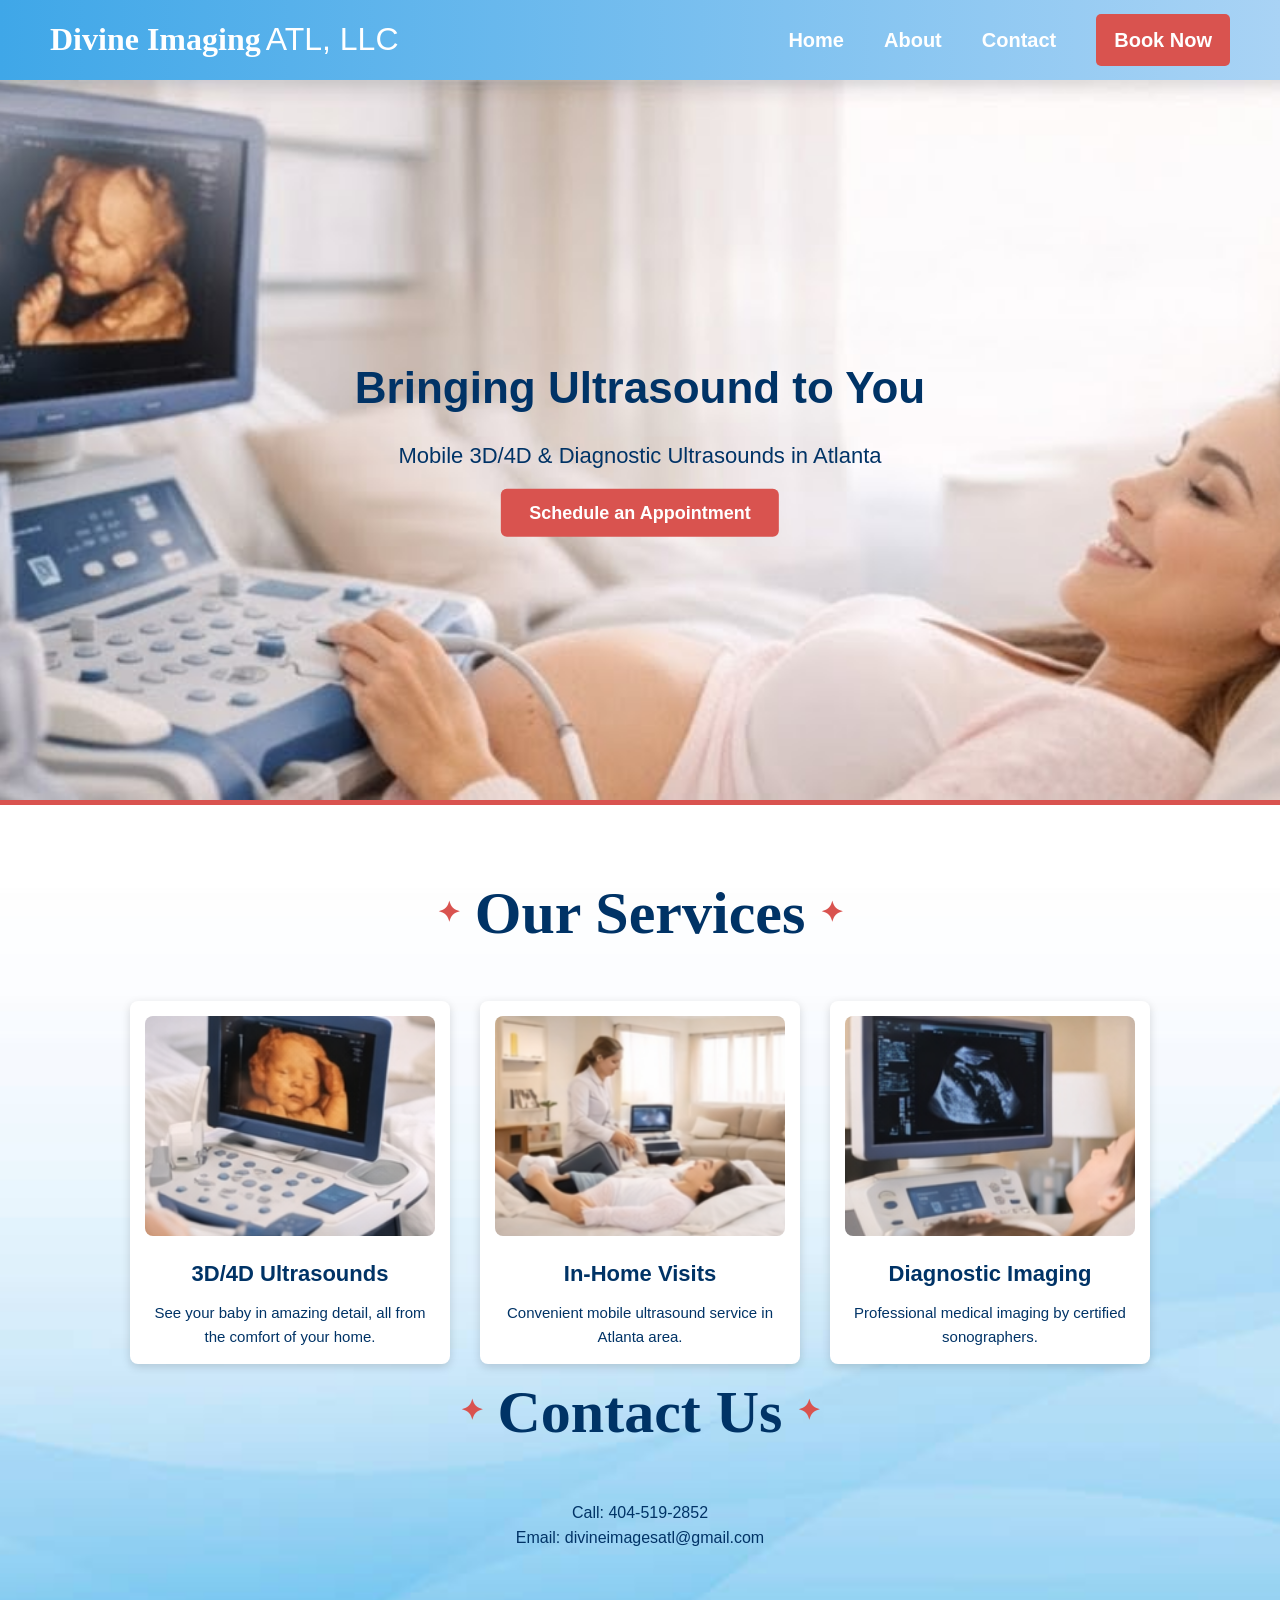
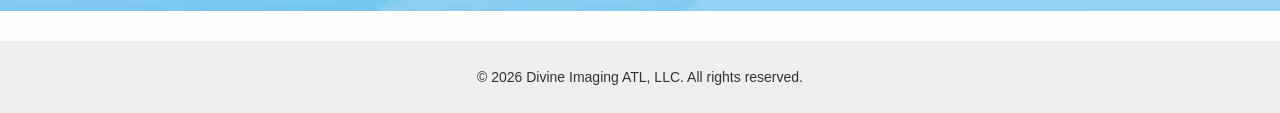
<file: index.html>
<!DOCTYPE html>
<html lang="en">
<head>
<meta charset="UTF-8">
<meta name="viewport" content="width=device-width, initial-scale=1.0">
<title>Divine Imaging ATL, LLC</title>
<link rel="stylesheet" href="style.css">
<style>
/* BODY */
body {
  margin: 0;
  padding: 0;
  font-family: Arial, sans-serif;
  background-color: #fefefe;
  color: #333;
}

/* HEADER */
header {
  display: flex;
  justify-content: space-between;
  align-items: center;
  padding: 15px 50px;
  background: linear-gradient(to right, #3fa7e8, #a9d3f5);
  height: 80px;
  box-sizing: border-box;
}

.header-left {
  font-size: 32px; /* large like mockup */
  font-weight: bold;
  color: white;
  display: flex;
  align-items: center;
  gap: 5px;
}

.header-left .cursive {
  font-family: 'Brush Script MT', cursive;
}

.header-left .normal {
  font-family: Arial, sans-serif;
  font-weight: normal;
}

.header-right {
  display: flex;
  justify-content: flex-end;
  align-items: center;
  gap: 40px; /* spacing between nav links */
}

.header-right a {
  color: white;
  text-decoration: none;
  font-weight: bold;
  font-size: 20px; /* larger nav links */
}

.header-right a.book {
  background-color: #d9534f;
  padding: 10px 18px;
  border-radius: 5px;
}

.header-right a.book:hover {
  background-color: #c9302c;
}

@media(max-width:768px){
  header {
    flex-direction: column;
    height: auto;
    text-align: center;
  }
  .header-right {
    margin-top: 10px;
    justify-content: center;
    gap: 20px;
  }
  .header-right a {
    font-size: 18px;
  }
}

/* HERO */
.hero {
  position: relative;
  width: 100%;
  height: 80vh;
  overflow: hidden;
}

.hero img {
  width: 100%;
  height: 100%;
  object-fit: cover;
  display: block;
}

.hero-text {
  position: absolute;
  top: 50%;
  left: 50%;
  transform: translate(-50%, -50%);
  max-width: 750px;
  text-align: center;
  color: white;
  padding: 20px 30px;
}

.hero-text h2 {
  font-family: Arial, sans-serif;
  font-size: 44px;
  font-weight: bold;
  margin-bottom: 15px;
}

.hero-text p {
  font-family: Arial, sans-serif;
  font-size: 22px;
  margin-bottom: 25px;
}

.hero-text a {
  font-family: Arial, sans-serif;
  font-size: 18px;
  font-weight: bold;
  color: #fff;
  background-color: #d9534f;
  padding: 14px 28px;
  border-radius: 6px;
  text-decoration: none;
}

.hero-text a:hover {
  background-color: #c9302c;
}

/* RED LINE UNDER HERO */
.hero-underline {
  height: 5px;
  width: 100%;
  background-color: #d9534f;
}

/* SERVICES SECTION */
.services {
  text-align: center;
  padding: 60px 20px;
  background-color: #f1f7ff;
}

.services-title {
  font-family: 'Brush Script MT', cursive; /* cursive title */
  font-size: 32px;
  margin-bottom: 40px;
  display: flex;
  justify-content: center;
  align-items: center;
  gap: 15px; /* space between decorative sides */
}

.services-title .decor {
  font-size: 28px; /* decorative design on left and right */
  color: #d9534f;
}

.service-cards {
  display: flex;
  justify-content: center;
  flex-wrap: wrap;
  gap: 30px;
}

.card {
  width: 320px;
  background-color: white;
  border-radius: 8px;
  box-shadow: 0 3px 10px rgba(0,0,0,0.15);
  text-align: center;
  padding: 15px;
}

.card img {
  width: 100%;
  height: 220px;
  object-fit: cover;
  border-radius: 8px;
  margin-bottom: 12px;
}

.card h4 {
  font-size: 22px;
  margin-bottom: 10px;
  font-weight: bold;
}

.card p {
  font-size: 15px;
}

/* FOOTER */
footer {
  background-color: #eee;
  padding: 25px;
  text-align: center;
  font-size: 14px;
  margin-top: 30px;
}
</style>
</head>
<body>

<!-- HEADER -->
<header>
  <div class="header-left">
    <span class="cursive">Divine Imaging</span> <span class="normal">ATL, LLC</span>
  </div>
  <nav class="header-right">
    <a href="index.html">Home</a>
    <a href="about.html">About</a>
    <a href="contact.html">Contact</a>
    <a href="https://calendly.com" class="book" target="_blank">Book Now</a>
  </nav>
</header>

<!-- HERO -->
<section class="hero">
  <img src="hero.png" alt="Hero Banner">
  <div class="hero-text">
    <h2>Bringing Ultrasound to You</h2>
    <p>Mobile 3D/4D & Diagnostic Ultrasounds in Atlanta</p>
    <a href="https://calendly.com" target="_blank">Schedule an Appointment</a>
  </div>
</section>

<!-- RED LINE UNDER HERO -->
<div class="hero-underline"></div>

<!-- SERVICES -->
<section class="services">
  <h3 class="services-title"><span class="decor">✦</span> Our Services <span class="decor">✦</span></h3>
  
  <div class="service-cards">
    <div class="card">
      <img src="service1.png" alt="3D/4D Ultrasound">
      <h4>3D/4D Ultrasounds</h4>
      <p>See your baby in amazing detail, all from the comfort of your home.</p>
    </div>
    <div class="card">
      <img src="service2.png" alt="In-Home Visits">
      <h4>In-Home Visits</h4>
      <p>Convenient mobile ultrasound service in Atlanta area.</p>
    </div>
    <div class="card">
      <img src="service3.png" alt="Diagnostic Imaging">
      <h4>Diagnostic Imaging</h4>
      <p>Professional medical imaging by certified sonographers.</p>
    </div>
  </div>

  <!-- CONTACT PART UNDERNEATH THE 3 SERVICE CARDS -->
  <div class="contact-section">
    <h3 class="services-title"><span class="decor">✦</span> Contact Us <span class="decor">✦</span></h3>
    <p>Call: 404-519-2852</p>
    <p>Email: divineimagesatl@gmail.com</p>
  </div>
</section>


<!-- FOOTER -->
<footer>
  &copy; 2026 Divine Imaging ATL, LLC. All rights reserved.
</footer>

</body>
</html>
</file>
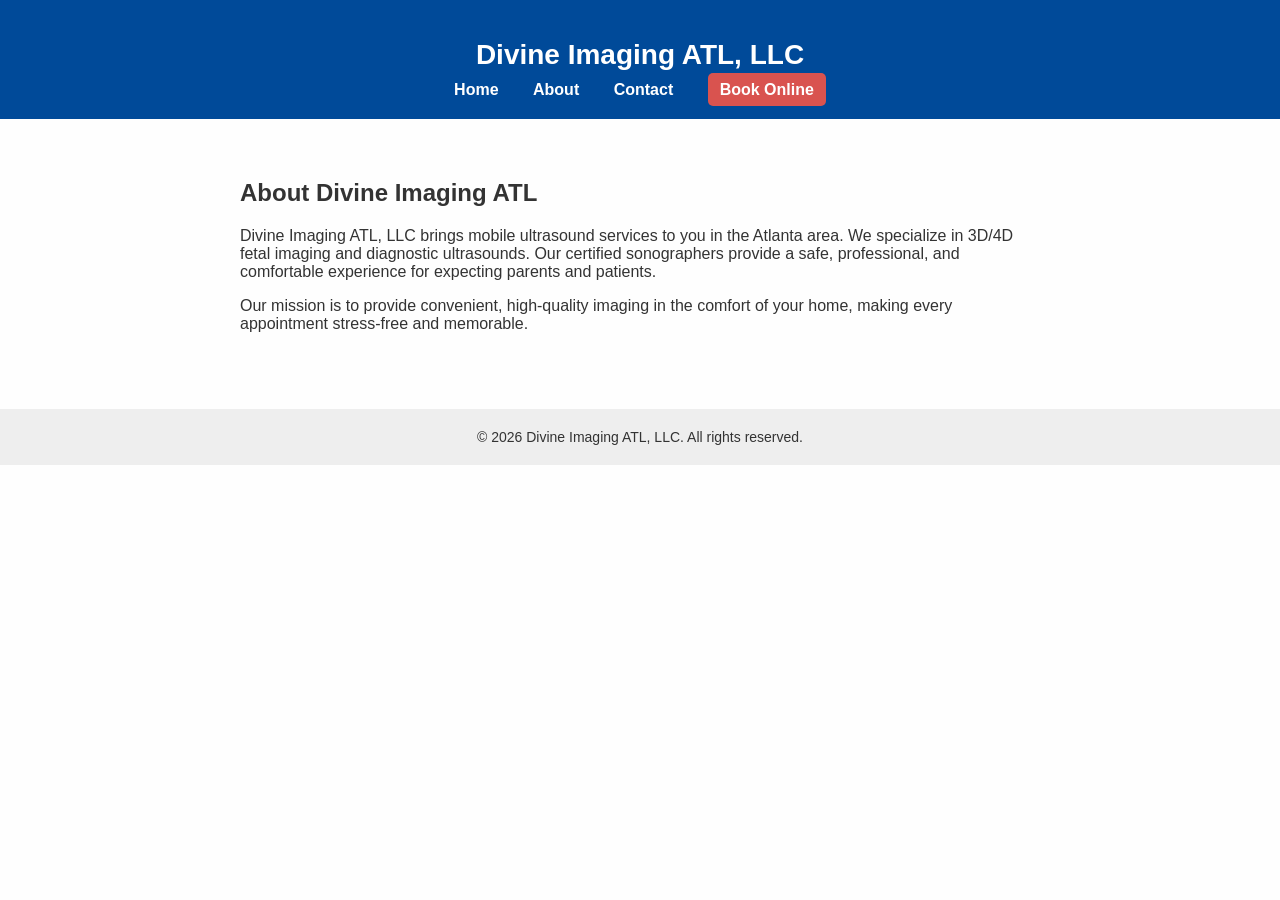
<file: about.html>
<!DOCTYPE html>
<html lang="en">
<head>
<meta charset="UTF-8">
<meta name="viewport" content="width=device-width, initial-scale=1.0">
<title>Divine Imaging ATL, LLC - About</title>
<style>
/* Same style as index.html */
body { font-family: Arial, sans-serif; margin:0; padding:0; background:#fefefe; color:#333; }
header { background:#004a99; color:white; padding:20px; text-align:center; }
header h1 { margin-bottom:10px; font-size:28px; }
nav a { color:white; text-decoration:none; margin:0 15px; font-weight:bold; }
nav a.book { background:#d9534f; padding:8px 12px; border-radius:5px; }
nav a.book:hover { background:#c9302c; }
.content { padding:40px 20px; max-width:800px; margin:auto; }
footer { background:#eee; padding:20px; text-align:center; margin-top:20px; font-size:14px; }
</style>
</head>
<body>

<header>
  <h1>Divine Imaging ATL, LLC</h1>
  <nav>
    <a href="index.html">Home</a>
    <a href="about.html">About</a>
    <a href="contact.html">Contact</a>
    <a href="https://calendly.com" class="book" target="_blank">Book Online</a>
  </nav>
</header>

<section class="content">
  <h2>About Divine Imaging ATL</h2>
  <p>Divine Imaging ATL, LLC brings mobile ultrasound services to you in the Atlanta area. We specialize in 3D/4D fetal imaging and diagnostic ultrasounds. Our certified sonographers provide a safe, professional, and comfortable experience for expecting parents and patients.</p>
  <p>Our mission is to provide convenient, high-quality imaging in the comfort of your home, making every appointment stress-free and memorable.</p>
</section>

<footer>
  &copy; 2026 Divine Imaging ATL, LLC. All rights reserved.
</footer>

</body>
</html>
</file>
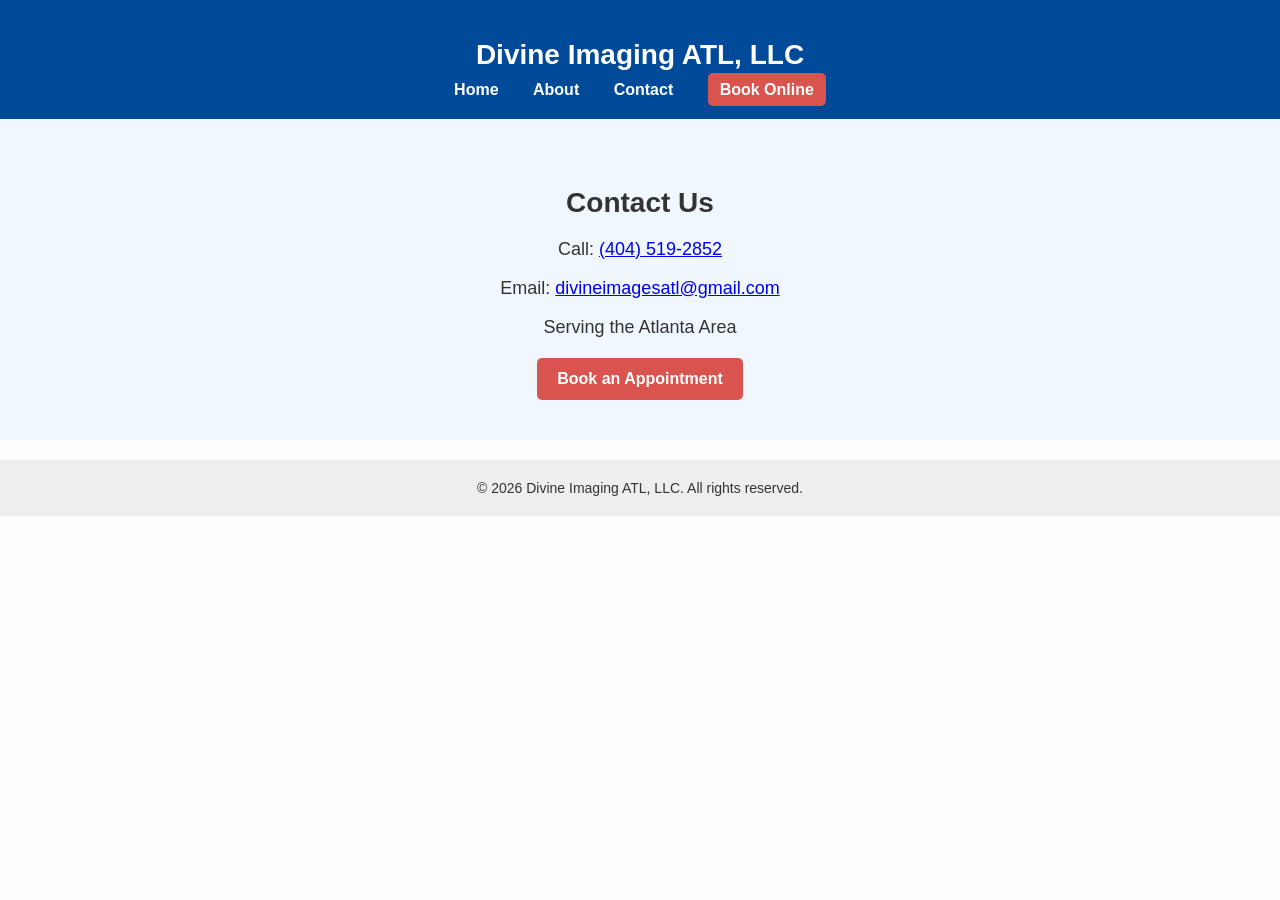
<file: contact.html>
<!DOCTYPE html>
<html lang="en">
<head>
<meta charset="UTF-8">
<meta name="viewport" content="width=device-width, initial-scale=1.0">
<title>Divine Imaging ATL, LLC - Contact</title>
<style>
/* Same style as index.html */
body { font-family: Arial, sans-serif; margin:0; padding:0; background:#fefefe; color:#333; }
header { background:#004a99; color:white; padding:20px; text-align:center; }
header h1 { margin-bottom:10px; font-size:28px; }
nav a { color:white; text-decoration:none; margin:0 15px; font-weight:bold; }
nav a.book { background:#d9534f; padding:8px 12px; border-radius:5px; }
nav a.book:hover { background:#c9302c; }
.contact { background:#f1f7ff; text-align:center; padding:40px 20px; }
.contact h3 { font-size:28px; margin-bottom:20px; }
.contact p { font-size:18px; margin-bottom:10px; }
.contact a.button { display:inline-block; background:#d9534f; color:white; padding:12px 20px; border-radius:5px; text-decoration:none; font-weight:bold; margin-top:10px; }
.contact a.button:hover { background:#c9302c; }
footer { background:#eee; padding:20px; text-align:center; margin-top:20px; font-size:14px; }
</style>
</head>
<body>

<header>
  <h1>Divine Imaging ATL, LLC</h1>
  <nav>
    <a href="index.html">Home</a>
    <a href="about.html">About</a>
    <a href="contact.html">Contact</a>
    <a href="https://calendly.com" class="book" target="_blank">Book Online</a>
  </nav>
</header>

<section class="contact">
  <h3>Contact Us</h3>
  <p>Call: <a href="tel:4045192852">(404) 519-2852</a></p>
  <p>Email: <a href="mailto:divineimagesatl@gmail.com">divineimagesatl@gmail.com</a></p>
  <p>Serving the Atlanta Area</p>
  <a href="https://calendly.com" class="button" target="_blank">Book an Appointment</a>
</section>

<footer>
  &copy; 2026 Divine Imaging ATL, LLC. All rights reserved.
</footer>

</body>
</html>
</file>
<file: style.css>
/* Reset */
* {
    margin: 0;
    padding: 0;
    box-sizing: border-box;
}

/* Body */
body {
    font-family: Arial, sans-serif;
    line-height: 1.6;
    background: #f9f9f9;
    color: #333;
}

/* Header */
.header {
    background-color: #004a99;
    color: white;
    padding: 20px;
    text-align: center;
}

.header h1 {
    margin-bottom: 10px;
}

.header nav a {
    color: white;
    text-decoration: none;
    margin: 0 15px;
    font-weight: bold;
}

.header nav a.book-button {
    background-color: #d9534f;
    padding: 8px 12px;
    border-radius: 5px;
}

.header nav a.book-button:hover {
    background-color: #c9302c;
}

/* Hero Section */
/* HERO */
.hero {
  position: relative;
  width: 100%;
  height: 90vh; /* taller for bigger image */
  overflow: hidden;
}

.hero img {
  width: 100%;
  height: auto; /* keep original aspect ratio */
  display: block;
}

.hero-text h2 {
  font-family: Arial, sans-serif;
  font-size: 44px;
  font-weight: bold;
  margin-bottom: 15px;
  color: #003366; /* dark blue */
}

.hero-text p {
  font-family: Arial, sans-serif;
  font-size: 22px;
  margin-bottom: 25px;
  color: #003366; /* dark blue */
}




.hero-button {
    display: inline-block;
    background-color: #d9534f;
    color: white;
    padding: 10px 20px;
    margin-top: 10px;
    border-radius: 5px;
    text-decoration: none;
    font-weight: bold;
}

.hero-button:hover {
    background-color: #c9302c;
}

/* Services */
.services-title {
  font-family: 'Brush Script MT', cursive !important; /* cursive title */
  font-size: 60px !important; /* much bigger */
  margin-bottom: 40px;
  display: flex;
  justify-content: center;
  align-items: center;
  gap: 15px; /* space between decorative sides */
  color: #003366 !important; /* dark blue */
}

.services {
  text-align: center;
  padding: 60px 20px;
  background-image: url('service4.png'); /* your background image */
  background-size: cover; /* makes it cover entire section */
  background-position: center; /* center the image */
  background-repeat: no-repeat; /* don’t repeat the image */
  color: #003366; /* text color stays dark blue */
  position: relative; /* ensures proper stacking with red line */
}


.service-cards {
    display: flex;
    justify-content: center;
    flex-wrap: wrap;
    gap: 20px;
    margin-top: 20px;
}

.card {
    background: white;
    border-radius: 8px;
    box-shadow: 0 2px 5px rgba(0,0,0,0.1);
    width: 250px;
    padding: 15px;
    text-align: center;
}

.card img {
    width: 100%;
    border-radius: 8px;
    margin-bottom: 10px;
}

/* Content Sections */
.content {
    padding: 30px 20px;
    max-width: 800px;
    margin: auto;
}

<!-- CONTACT SECTION BELOW SERVICES -->
<div class="contact-section">
  <h3 class="services-title"><span class="decor">✦</span> Contact Us <span class="decor">✦</span></h3>
  <p style="font-size: 20px; font-family: Arial, sans-serif; margin: 10px 0;">Call: 404-519-2852</p>
  <p style="font-size: 20px; font-family: Arial, sans-serif; margin: 10px 0;">Email: divineimagesatl@gmail.com</p>
</div>


/* Contact Form */
form {
    display: flex;
    flex-direction: column;
    gap: 10px;
    max-width: 400px;
    margin: 20px auto;
}

input, textarea {
    padding: 8px;
    border-radius: 5px;
    border: 1px solid #ccc;
}

button {
    background-color: #004a99;
    color: white;
    border: none;
    padding: 10px;
    border-radius: 5px;
    cursor: pointer;
}

button:hover {
    background-color: #003373;
}

/* Contact CTA */
.contact-cta {
    text-align: center;
    padding: 30px 20px;
    background: #f1f7ff;
}

.contact-cta a {
    text-decoration: none;
}

/* Footer */
footer {
    text-align: center;
    padding: 20px;
    background: #eee;
    margin-top: 30px;
}
/* RED LINE UNDER HERO */
.hero-underline {
  height: 5px;
  width: 100%;
  background-color: #d9534f; /* red line like mockup */
}

/* SERVICES SECTION */
.services-title {
  font-family: 'Brush Script MT', cursive; /* cursive title */
  font-size: 32px;
  margin-bottom: 40px;
  display: flex;
  justify-content: center;
  align-items: center;
  gap: 15px; /* space between decorative sides */
}

.services-title .decor {
  font-size: 28px; /* decorative design on left and right */
  color: #d9534f; /* same red */
}

.card {
  width: 320px; /* bigger card */
}

.card img {
  height: 220px; /* bigger image */
  object-fit: cover;
}

.card h4 {
  font-size: 22px;
}

.card p {
  font-size: 15px;
}
</file>
